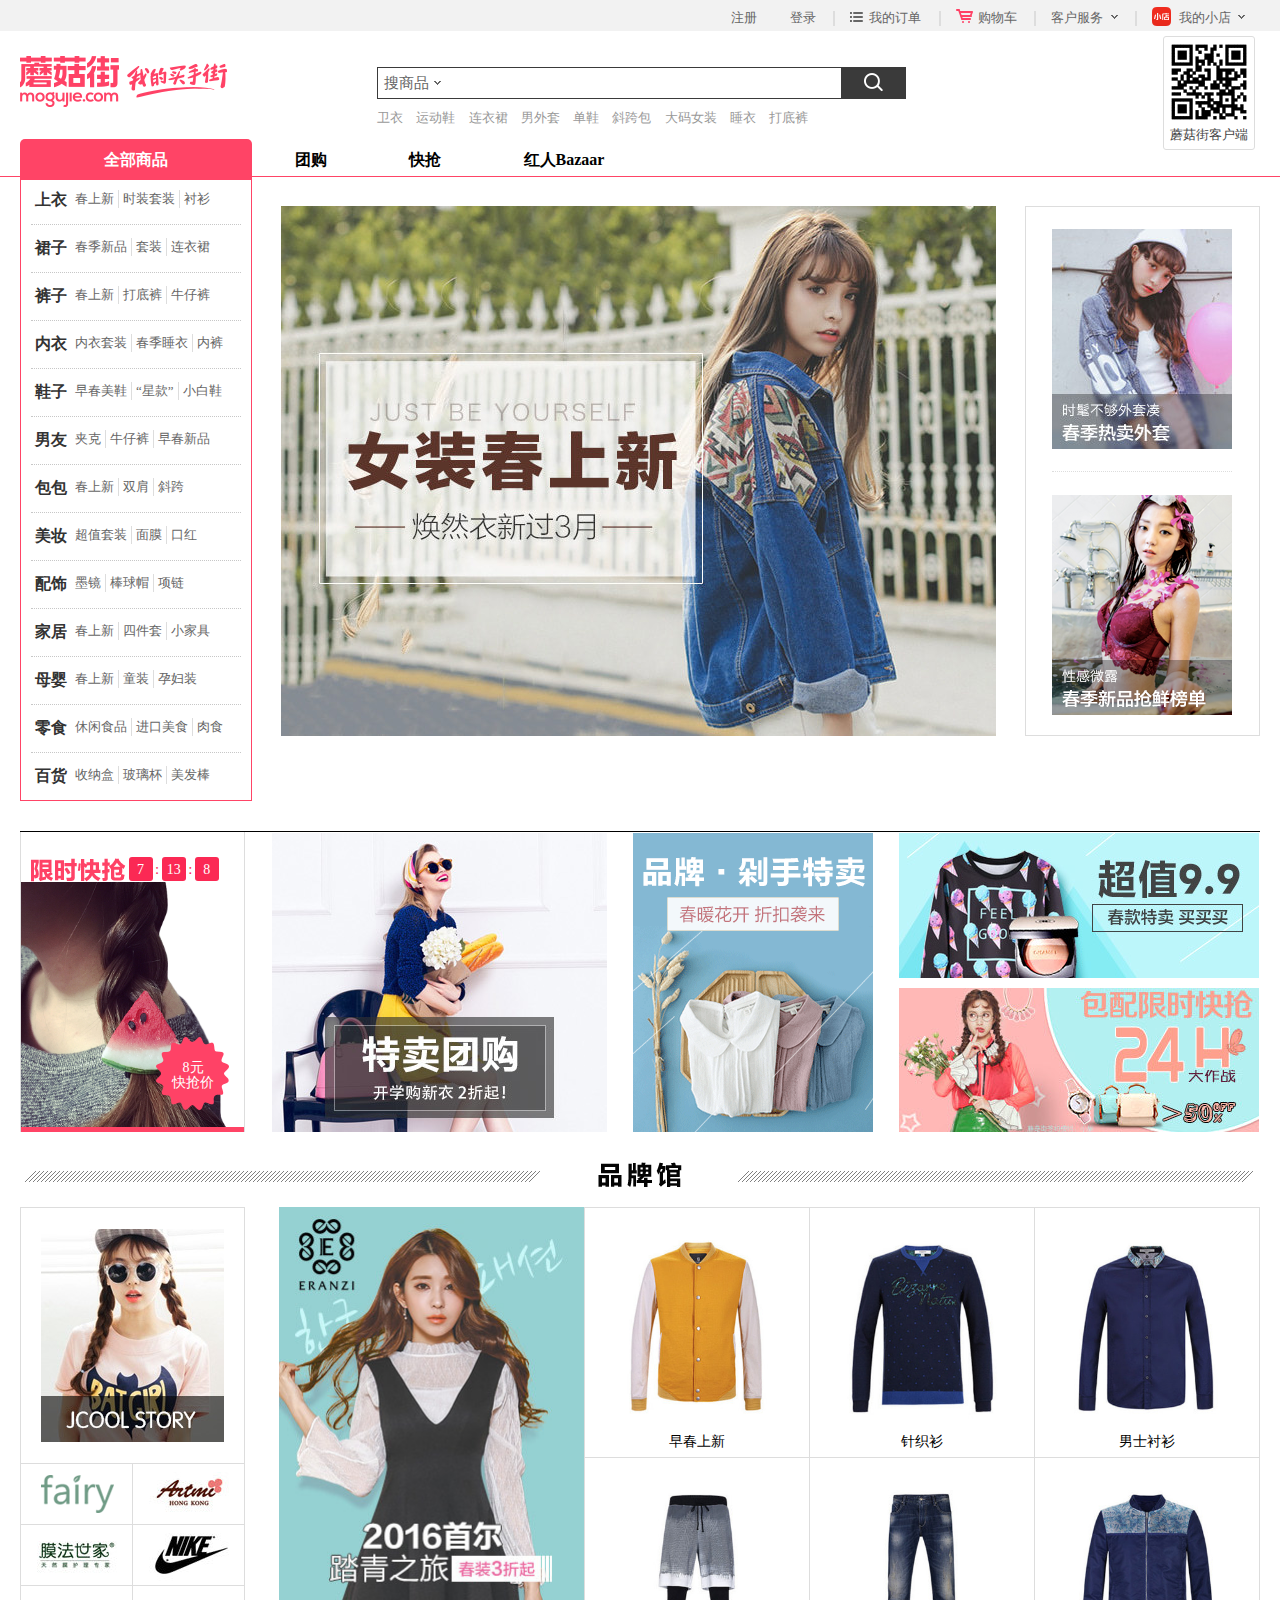
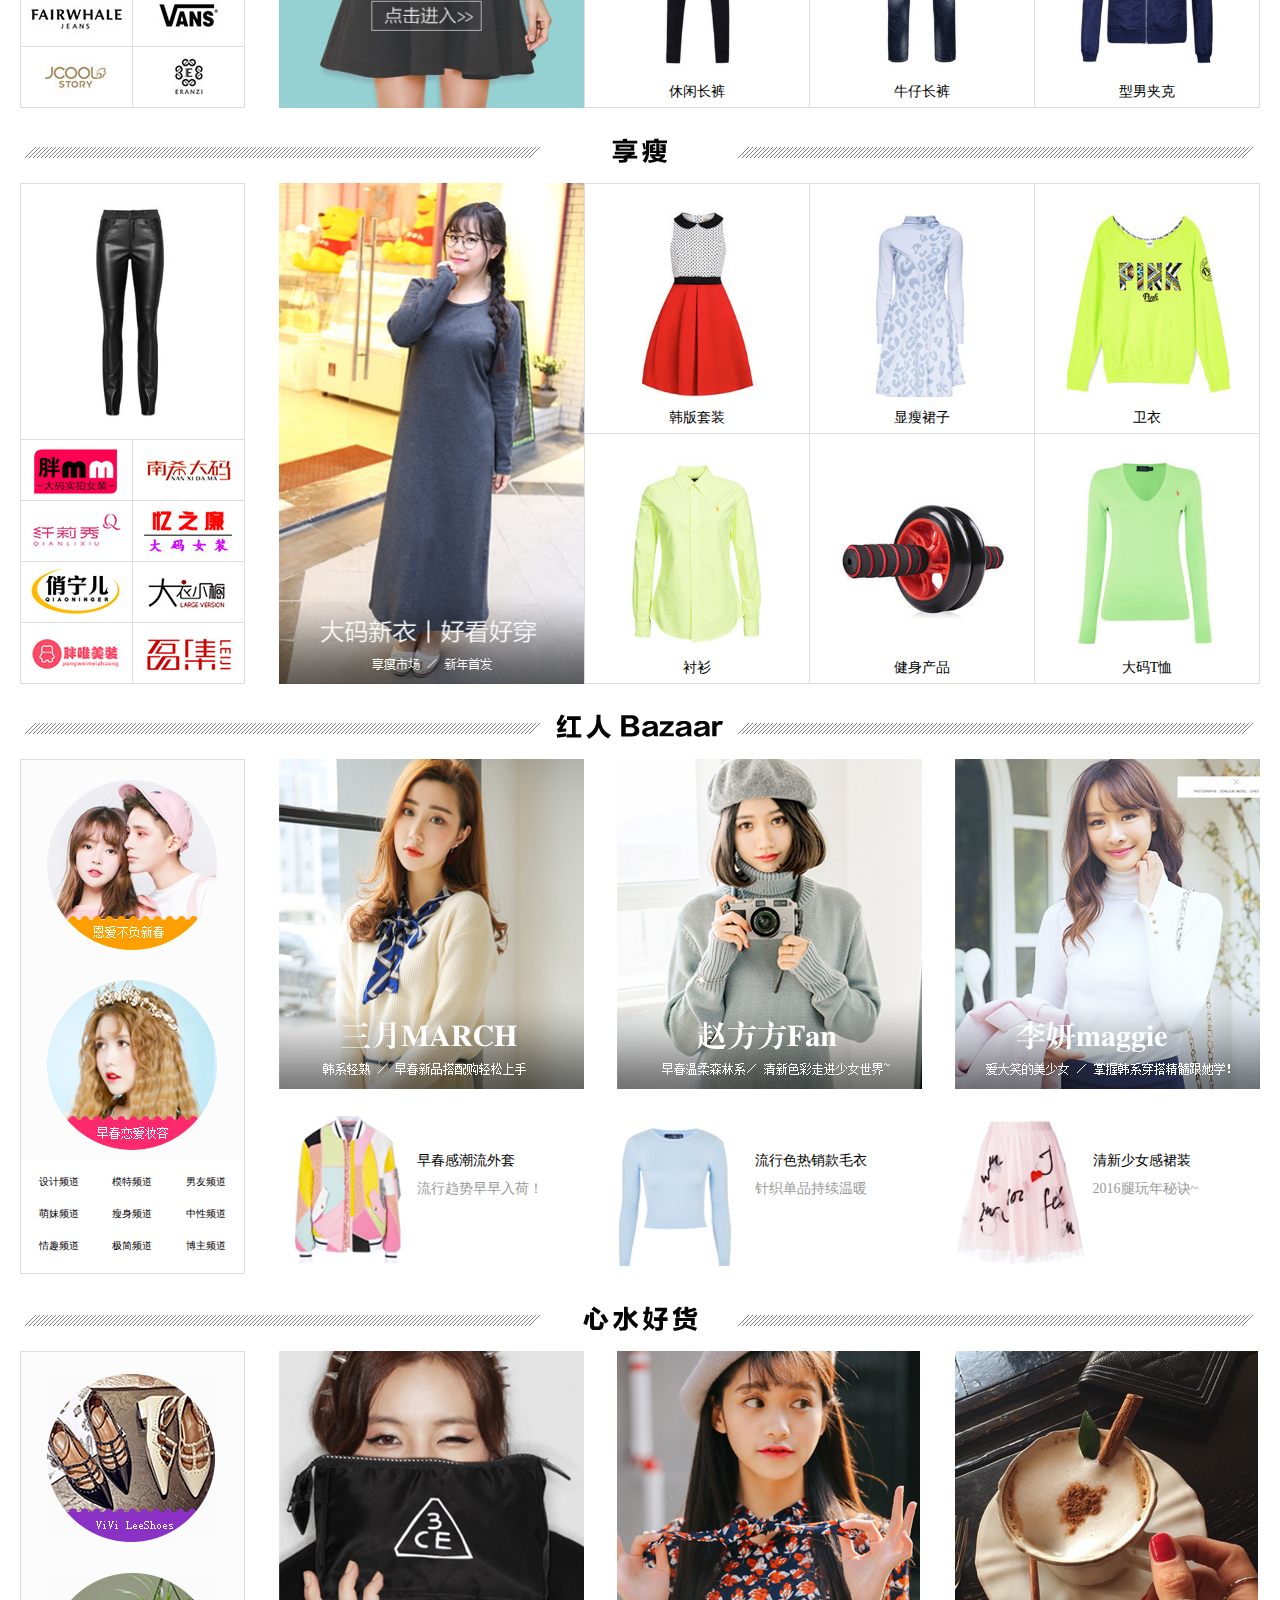
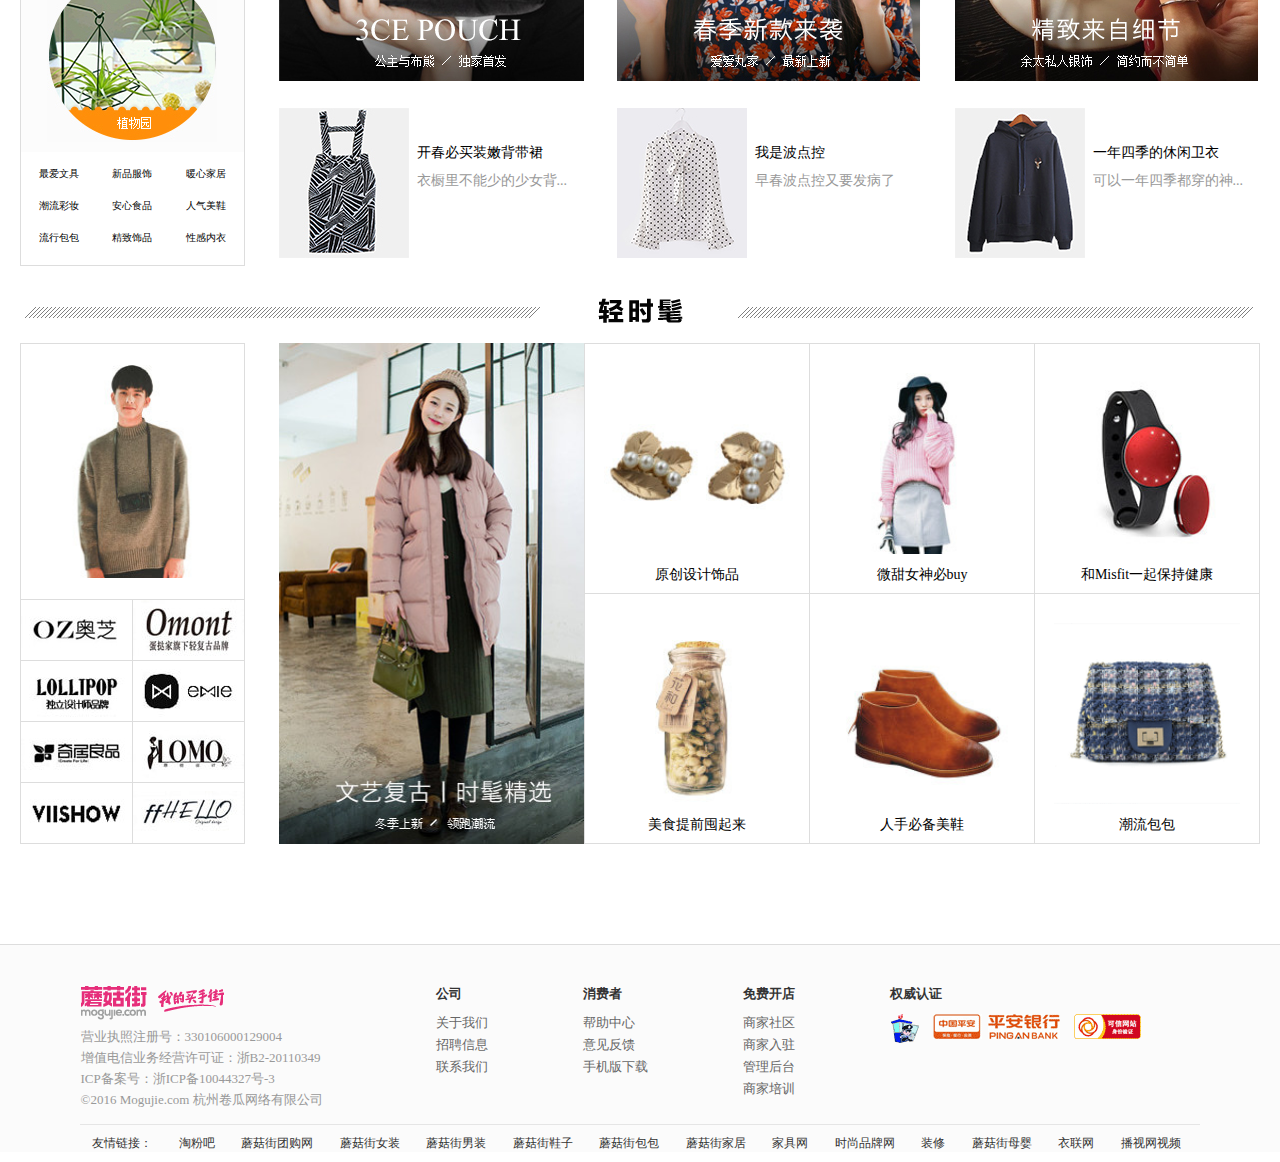
<file: mogujie/index.html>
<!DOCTYPE html>
<html lang="en">
<head>
	<meta charset="UTF-8">
	<title>Document</title>
	<script type="text/javascript" src="jquery/jquery-1.7.js"></script>
	<script type="text/javascript" src="js/index.js"></script>
	
	<link rel="stylesheet" href="css/style.css">
</head>
<body>
	<!-- 导航栏 -->
	<nav>
		<div id="navbar">
			<ul>
				<li><a href="#">注册</a></li>
				<li><a href="#">登录</a></li>
				<li class="splitLine myorder"><a href="#">我的订单</a></li>
				<li class="splitLine cart"><a href="#">购物车</a></li>
				<li class="splitLine service">
					<a href="#">客户服务</a>
					<div id="serviceSel">
						<a href="#">消费者服务</a><br>
						<a href="#">商家服务</a><br>
						<a href="#">规则中心</a><br>
					</div>
				</li>
				<li class="splitLine store">
					<a href="#">我的小店</a>
					<div id="storeSel">
						<a href="#">管理后台</a><br>
						<a href="#">商家社区</a><br>
						<a href="#">商家培训</a><br>
						<a href="#">市场入驻</a><br>
					</div>
				</li>
			</ul>
		</div>
	</nav>
	<!-- 搜索栏 -->
	<div class="header">
		<!-- logo -->
		<div class="logo">
			<img src="imgs/logo.png" alt="">
		</div>
		<!-- 搜索框 -->
		<div class="searchwrap">
			<div class="searchbox">
				<div>
					<span>搜商品</span>
					<span>搜店铺</span>
					<div id="searchSel">
						<span>商品</span>
						<span>店铺</span>
					</div>
					
				</div>
				<div>
					<input type="text" name="" id=""></div>
				<div>
					<div></div>
				</div>
			</div>
			<div class="keywords">
				<span>卫衣</span>
				<span>运动鞋</span>
				<span>连衣裙</span>
				<span>男外套</span>
				<span>单鞋</span>
				<span>斜跨包</span>
				<span>大码女装</span>
				<span>睡衣</span>
				<span>打底裤</span>
			</div>
		</div>
		<!-- 二维码 -->
		<div class="qrcode">
			<img src="imgs/qrcode.png" alt="">
			<span>蘑菇街客户端</span>
		</div>
		<div id="clear"></div>
	</div>

	<!-- 菜单&banner -->	
	<!-- 顶部菜单 -->	
	<div class="menu_top">
		<div>
			<span>全部商品</span>
			<span>团购</span>
			<span>快抢</span>
			<span>红人Bazaar</span>
		</div>
	</div>
	<div class="menu">
		<!-- 左侧菜单 -->
		<div class="menu_left" id="menuLeft">
			<div>
				<span><a href="">上衣</a></span>
				<span><a href="">春上新</a></span>
				<span><a href="">时装套装</a></span>
				<span><a href="">衬衫</a></span>
				<div id="clear"></div>
			</div>
			<div>
				<span><a href="">裙子</a></span>
				<span><a href="">春季新品</a></span>
				<span><a href="">套装</a></span>
				<span><a href="">连衣裙</a></span>
				<div id="clear"></div>
			</div>
			<div>
				<span><a href="">裤子</a></span>
				<span><a href="">春上新</a></span>
				<span><a href="">打底裤</a></span>
				<span><a href="">牛仔裤</a></span>
				<div id="clear"></div>
			</div>
			<div>
				<span><a href="">内衣</a></span>
				<span><a href="">内衣套装</a></span>
				<span><a href="">春季睡衣</a></span>
				<span><a href="">内裤</a></span>
				<div id="clear"></div>
			</div>
			<div>
				<span><a href="">鞋子</a></span>
				<span><a href="">早春美鞋</a></span>
				<span><a href="">“星款”</a></span>
				<span><a href="">小白鞋</a></span>
				<div id="clear"></div>
			</div>
			<div>
				<span><a href="">男友</a></span>
				<span><a href="">夹克</a></span>
				<span><a href="">牛仔裤</a></span>
				<span><a href="">早春新品</a></span>
				<div id="clear"></div>
			</div>
			<div>
				<span><a href="">包包</a></span>
				<span><a href="">春上新</a></span>
				<span><a href="">双肩</a></span>
				<span><a href="">斜跨</a></span>
				<div id="clear"></div>
			</div>
			<div>
				<span><a href="">美妆</a></span>
				<span><a href="">超值套装</a></span>
				<span><a href="">面膜</a></span>
				<span><a href="">口红</a></span>
				<div id="clear"></div>
			</div>
			<div>
				<span><a href="">配饰</a></span>
				<span><a href="">墨镜</a></span>
				<span><a href="">棒球帽</a></span>
				<span><a href="">项链</a></span>
				<div id="clear"></div>
			</div>
			<div>
				<span><a href="">家居</a></span>
				<span><a href="">春上新</a></span>
				<span><a href="">四件套</a></span>
				<span><a href="">小家具</a></span>
				<div id="clear"></div>
			</div>
			<div>
				<span><a href="">母婴</a></span>
				<span><a href="">春上新</a></span>
				<span><a href="">童装</a></span>
				<span><a href="">孕妇装</a></span>
				<div id="clear"></div>
			</div>
			<div>
				<span><a href="">零食</a></span>
				<span><a href="">休闲食品</a></span>
				<span><a href="">进口美食</a></span>
				<span><a href="">肉食</a></span>
				<div id="clear"></div>
			</div>
			<div>
				<span><a href="">百货</a></span>
				<span><a href="">收纳盒</a></span>
				<span><a href="">玻璃杯</a></span>
				<span><a href="">美发棒</a></span>
				<div id="clear"></div>
			</div>
		</div>
		<!-- 右侧图 -->
		<div class="banner">
			<div class="banner_left">
				<img src="imgs/adv1_715x530.jpg" alt="">
			</div>
			<div class="banner_right">
				<img src="imgs/first_right1.jpg" alt="">
				<img src="imgs/first_right2.png" alt="">
			</div>
		</div>
		<div id="clear"></div>
	</div>
	
	<!-- 限时抢购 -->
	<article class="xsqg">
		<!-- 限时快抢 -->
		<section>
			<div class="timer">
				<img src="imgs/xskq.png" alt="" align="absmiddle">
				<div>
					<span id="hour"></span>
					<span>:</span>
					<span id="minute"></span>
					<span>:</span>
					<span id="second"></span>
				</div>	
			</div>
			<div class="xsqg_pic">
				<img src="imgs/second_1.jpg" alt="">
			</div>
			<div class="price">
				<span>8元</span>
				<span>快抢价</span>
			</div>
		</section>
		<!-- 特卖团购 -->
		<section>
			<img src="imgs/second_2.jpg" alt="">
		</section>
		<!-- 剁手特卖 -->
		<section>
			<img src="imgs/second_3.png" alt="">
		</section>
		<!-- 超值9.9 -->
		<section>
			<img src="imgs/second_4.jpg" alt="">
			<img src="imgs/second_5.jpg" alt="">
		</section>
	</article>

	<!-- 品牌馆框架 -->
	<div class="frame1">
		<!-- 标题 -->
		<div class="titlebar">
			<div class="title_side">
				<div class="title_side_left"></div>
				<div class="title_side_center"></div>
				<div class="title_side_right"></div>
			</div>
			<div class="title_center">
				<img src="imgs/ppg.png" alt="">
			</div>
			<div class="title_side">
				<div class="title_side_left"></div>
				<div class="title_side_center"></div>
				<div class="title_side_right"></div>
			</div>
		</div>
		<!-- 左边 -->
		<div class="frame1_left">
			<div class="frame1_pic1"><img src="imgs/third_1.jpg" alt=""></div>
			<div class="frame1_table1">
				<div><img src="imgs/logo_fairy.png" alt=""></div>
				<div><img src="imgs/logo_artm.jpg" alt=""></div>
				<div><img src="imgs/logo_mfsj.jpg" alt=""></div>
				<div><img src="imgs/logo_nike.jpg" alt=""></div>
				<div><img src="imgs/logo_fair.jpg" alt=""></div>
				<div><img src="imgs/logo_vans.jpg" alt=""></div>
				<div><img src="imgs/logo_jcool.jpg" alt=""></div>
				<div><img src="imgs/logo_eran.jpg" alt=""></div>
			</div>
		</div>
		<!-- 中间 -->
		<div class="frame1_center">
			<div class="frame1_pic2"><img src="imgs/third_2.jpg" alt="" height="501"></div>
		</div>
		<!-- 右边 -->
		<div class="frame1_right">
			<table>
				<tbody>
					<tr>
						<td><img src="imgs/third_item1.jpg" alt="" width="186"><p>早春上新</p></td>
						<td><img src="imgs/third_item2.jpg" alt="" width="186"><p>针织衫</p></td>
						<td><img src="imgs/third_item3.jpg" alt="" width="186"><p>男士衬衫</p></td>
					</tr>
					<tr>
						<td><img src="imgs/third_item4.jpg" alt="" width="186"><p>休闲长裤</p></td>
						<td><img src="imgs/third_item5.jpg" alt="" width="186"><p>牛仔长裤</p></td>
						<td><img src="imgs/third_item6.jpg" alt="" width="186"><p>型男夹克</p></td>
					</tr>
				</tbody>
			</table>	
		</div>
		<div id="clear"></div>
	</div>

	<!-- 享瘦框架 -->
	<div class="frame1">
		<!-- 标题 -->
		<div class="titlebar">
			<div class="title_side">
				<div class="title_side_left"></div>
				<div class="title_side_center"></div>
				<div class="title_side_right"></div>
			</div>
			<div class="title_center">
				<img src="imgs/xs.png" alt="">
			</div>
			<div class="title_side">
				<div class="title_side_left"></div>
				<div class="title_side_center"></div>
				<div class="title_side_right"></div>
			</div>
		</div>
		<!-- 左边 -->
		<div class="frame1_left">
			<div class="frame1_pic1"><img src="imgs/fourth_1.jpg" alt="" width="183" height="213"></div>
			<div class="frame1_table1">
				<div><img src="imgs/logo_pmm.jpg" alt=""></div>
				<div><img src="imgs/logo_nxdm.jpg" alt=""></div>
				<div><img src="imgs/logo_qlx.jpg" alt=""></div>
				<div><img src="imgs/logo_yzl.jpg" alt=""></div>
				<div><img src="imgs/logo_qle.jpg" alt=""></div>
				<div><img src="imgs/logo_dyxc.jpg" alt=""></div>
				<div><img src="imgs/logo_pwmz.jpg" alt=""></div>
				<div><img src="imgs/logo_lj.jpg" alt=""></div>
			</div>
		</div>
		<!-- 中间 -->
		<div class="frame1_center">
			<div class="frame1_pic2"><img src="imgs/fourth_2.jpg" alt="" height="501"></div>
		</div>
		<!-- 右边 -->
		<div class="frame1_right">
			<table>
				<tbody>
					<tr>
						<td><img src="imgs/fourth_item1.jpg" alt="" width="186"><p>韩版套装</p></td>
						<td><img src="imgs/fourth_item2.jpg" alt="" width="186"><p>显瘦裙子</p></td>
						<td><img src="imgs/fourth_item3.jpg" alt="" width="186"><p>卫衣</p></td>
					</tr>
					<tr>
						<td><img src="imgs/fourth_item4.jpg" alt="" width="186"><p>衬衫</p></td>
						<td><img src="imgs/fourth_item5.jpg" alt="" width="186"><p>健身产品</p></td>
						<td><img src="imgs/fourth_item6.jpg" alt="" width="186"><p>大码T恤</p></td>
					</tr>
				</tbody>
			</table>	
		</div>
		<div id="clear"></div>
	</div>

	<!-- 红人Bazaar框架 -->
	<div class="frame2">
		<div class="titlebar">
			<div class="title_side">
				<div class="title_side_left"></div>
				<div class="title_side_center"></div>
				<div class="title_side_right"></div>
			</div>
			<div class="title_center">
				<img src="imgs/hrbz.png" alt="">
			</div>
			<div class="title_side">
				<div class="title_side_left"></div>
				<div class="title_side_center"></div>
				<div class="title_side_right"></div>
			</div>
		</div>
		<div class="frame2_left">
			<div class="frame2_pic"><img src="imgs/fifth_l1.jpg" alt=""></div>
			<div class="frame2_pic"><img src="imgs/fifth_l2.jpg" alt=""></div>
			<div class="frame2_table">
				<table>
					<body>
						<tr>
							<td>设计频道</td>
							<td>模特频道</td>
							<td>男友频道</td>
						</tr>
						<tr>
							<td>萌妹频道</td>
							<td>瘦身频道</td>
							<td>中性频道</td>
						</tr>
						<tr>
							<td>情趣频道</td>
							<td>极简频道</td>
							<td>博主频道</td>
						</tr>
					</body>
				</table>
			</div>
		</div>
		<div class="frame2_right">
			<div><img src="imgs/fifth_c1.jpg" alt=""></div>
			<div>
				<img src="imgs/fifth_item1.jpg" alt="" align="absmiddle">
				<div class="aside_word">
					<span>早春感潮流外套</span>
					<span>流行趋势早早入荷！</span>
				</div>
			</div>
		</div>
		<div class="frame2_right">
			<div><img src="imgs/fifth_c2.jpg" alt=""></div>
			<div>
				<img src="imgs/fifth_item2.jpg" alt="" align="absmiddle">
				<div class="aside_word">
					<span>流行色热销款毛衣</span>
					<span>针织单品持续温暖</span>
				</div>
			</div>
		</div>
		<div class="frame2_right">
			<div><img src="imgs/fifth_c3.jpg" alt=""></div>
			<div>
				<img src="imgs/fifth_item3.jpg" alt="" align="absmiddle">
				<div class="aside_word">
					<span>清新少女感裙装</span>
					<span>2016腿玩年秘诀~</span>
				</div>
			</div>
		</div>
		<div id="clear"></div>
	</div>

	<!-- 心水好货框架 -->
	<div class="frame2">
		<div class="titlebar">
			<div class="title_side">
				<div class="title_side_left"></div>
				<div class="title_side_center"></div>
				<div class="title_side_right"></div>
			</div>
			<div class="title_center">
				<img src="imgs/xshh.png" alt="">
			</div>
			<div class="title_side">
				<div class="title_side_left"></div>
				<div class="title_side_center"></div>
				<div class="title_side_right"></div>
			</div>
		</div>
		<div class="frame2_left">
			<div class="frame2_pic"><img src="imgs/sixth_l1.jpg" alt=""></div>
			<div class="frame2_pic"><img src="imgs/sixth_l2.jpg" alt=""></div>
			<div class="frame2_table">
				<table>
					<body>
						<tr>
							<td>最爱文具</td>
							<td>新品服饰</td>
							<td>暖心家居</td>
						</tr>
						<tr>
							<td>潮流彩妆</td>
							<td>安心食品</td>
							<td>人气美鞋</td>
						</tr>
						<tr>
							<td>流行包包</td>
							<td>精致饰品</td>
							<td>性感内衣</td>
						</tr>
					</body>
				</table>
			</div>
		</div>
		<div class="frame2_right">
			<div><img src="imgs/sixth_c1.jpg" alt=""></div>
			<div>
				<img src="imgs/sixth_item1.jpg" alt="" align="absmiddle">
				<div class="aside_word">
					<span>开春必买装嫩背带裙</span>
					<span>衣橱里不能少的少女背...</span>
				</div>
			</div>
		</div>
		<div class="frame2_right">
			<div><img src="imgs/sixth_c2.jpg" alt=""></div>
			<div>
				<img src="imgs/sixth_item2.jpg" alt="" align="absmiddle">
				<div class="aside_word">
					<span>我是波点控</span>
					<span>早春波点控又要发病了</span>
				</div>
			</div>
		</div>
		<div class="frame2_right">
			<div><img src="imgs/sixth_c3.jpg" alt=""></div>
			<div>
				<img src="imgs/sixth_item3.jpg" alt="" align="absmiddle">
				<div class="aside_word">
					<span>一年四季的休闲卫衣</span>
					<span>可以一年四季都穿的神...</span>
				</div>
			</div>
		</div>
		<div id="clear"></div>
	</div>	

	<!-- 轻时髦框架 -->
	<div class="frame1">
		<!-- 标题 -->
		<div class="titlebar">
			<div class="title_side">
				<div class="title_side_left"></div>
				<div class="title_side_center"></div>
				<div class="title_side_right"></div>
			</div>
			<div class="title_center">
				<img src="imgs/qsm.png" alt="">
			</div>
			<div class="title_side">
				<div class="title_side_left"></div>
				<div class="title_side_center"></div>
				<div class="title_side_right"></div>
			</div>
		</div>
		<!-- 左边 -->
		<div class="frame1_left">
			<div class="frame1_pic1"><img src="imgs/seventh_1.jpg" alt="" width="183" height="213"></div>
			<div class="frame1_table1">
				<div><img src="imgs/logo_oz.jpg" alt=""></div>
				<div><img src="imgs/logo_omont.jpg" alt=""></div>
				<div><img src="imgs/logo_loli.jpg" alt=""></div>
				<div><img src="imgs/logo_emie.jpg" alt=""></div>
				<div><img src="imgs/logo_qjlp.jpg" alt=""></div>
				<div><img src="imgs/logo_lomo.jpg" alt=""></div>
				<div><img src="imgs/logo_viis.jpg" alt=""></div>
				<div><img src="imgs/logo_hello.jpg" alt=""></div>
			</div>
		</div>
		<!-- 中间 -->
		<div class="frame1_center">
			<div class="frame1_pic2"><img src="imgs/seventh_2.jpg" alt="" height="501"></div>
		</div>
		<!-- 右边 -->
		<div class="frame1_right">
			<table>
				<tbody>
					<tr>
						<td><img src="imgs/seventh_item1.jpg" alt="" width="186"><p>原创设计饰品</p></td>
						<td><img src="imgs/seventh_item2.jpg" alt="" width="186"><p>微甜女神必buy</p></td>
						<td><img src="imgs/seventh_item3.jpg" alt="" width="186"><p>和Misfit一起保持健康</p></td>
					</tr>
					<tr>
						<td><img src="imgs/seventh_item4.jpg" alt="" width="186"><p>美食提前囤起来</p></td>
						<td><img src="imgs/seventh_item5.jpg" alt="" width="186"><p>人手必备美鞋</p></td>
						<td><img src="imgs/seventh_item6.gif" alt="" width="186"><p>潮流包包</p></td>
					</tr>
				</tbody>
			</table>	
		</div>
		<div id="clear"></div>
	</div>
	<!-- 底部 -->
	<div class="foot">
		<div class="footwrap">
			<div class="foot_info">
				<img src="imgs/logo2.png" alt="">
				<div>
					<p>营业执照注册号：330106000129004</p>
					<p>增值电信业务经营许可证：浙B2-20110349</p>
					<p>ICP备案号：浙ICP备10044327号-3</p>
					<p>©2016 Mogujie.com 杭州卷瓜网络有限公司</p>
				</div>
					
			</div>
			<div class="foot_link">
				<dl>
					<dt>公司</dt>
					<dd>关于我们</dd>
					<dd>招聘信息</dd>
					<dd>联系我们</dd>
				</dl>
				<dl>
					<dt>消费者</dt>
					<dd>帮助中心</dd>
					<dd>意见反馈</dd>
					<dd>手机版下载</dd>
				</dl>
				<dl>
					<dt>免费开店</dt>
					<dd>商家社区</dd>
					<dd>商家入驻</dd>
					<dd>管理后台</dd>
					<dd>商家培训</dd>
				</dl>
				<dl class="identify">
					<dt>权威认证</dt>
					<dd class="identify1"><div></div></dd>
					<dd class="identify2"><div></div></dd>
					<dd class="identify3"><div></div></dd>
				</dl>
			</div>
			<div id="clear"></div>
		</div>
		<div class="links">
			<ul>
				<li>友情链接：</li>
				<li>淘粉吧</li>
				<li>蘑菇街团购网</li>
				<li>蘑菇街女装</li>
				<li>蘑菇街男装</li>
				<li>蘑菇街鞋子</li>
				<li>蘑菇街包包</li>
				<li>蘑菇街家居</li>
				<li>家具网</li>
				<li>时尚品牌网</li>
				<li>装修</li>
				<li>蘑菇街母婴</li>
				<li>衣联网</li>
				<li>播视网视频</li>
			</ul>
		</div>
	</div>	
</body>
</html>
</file>
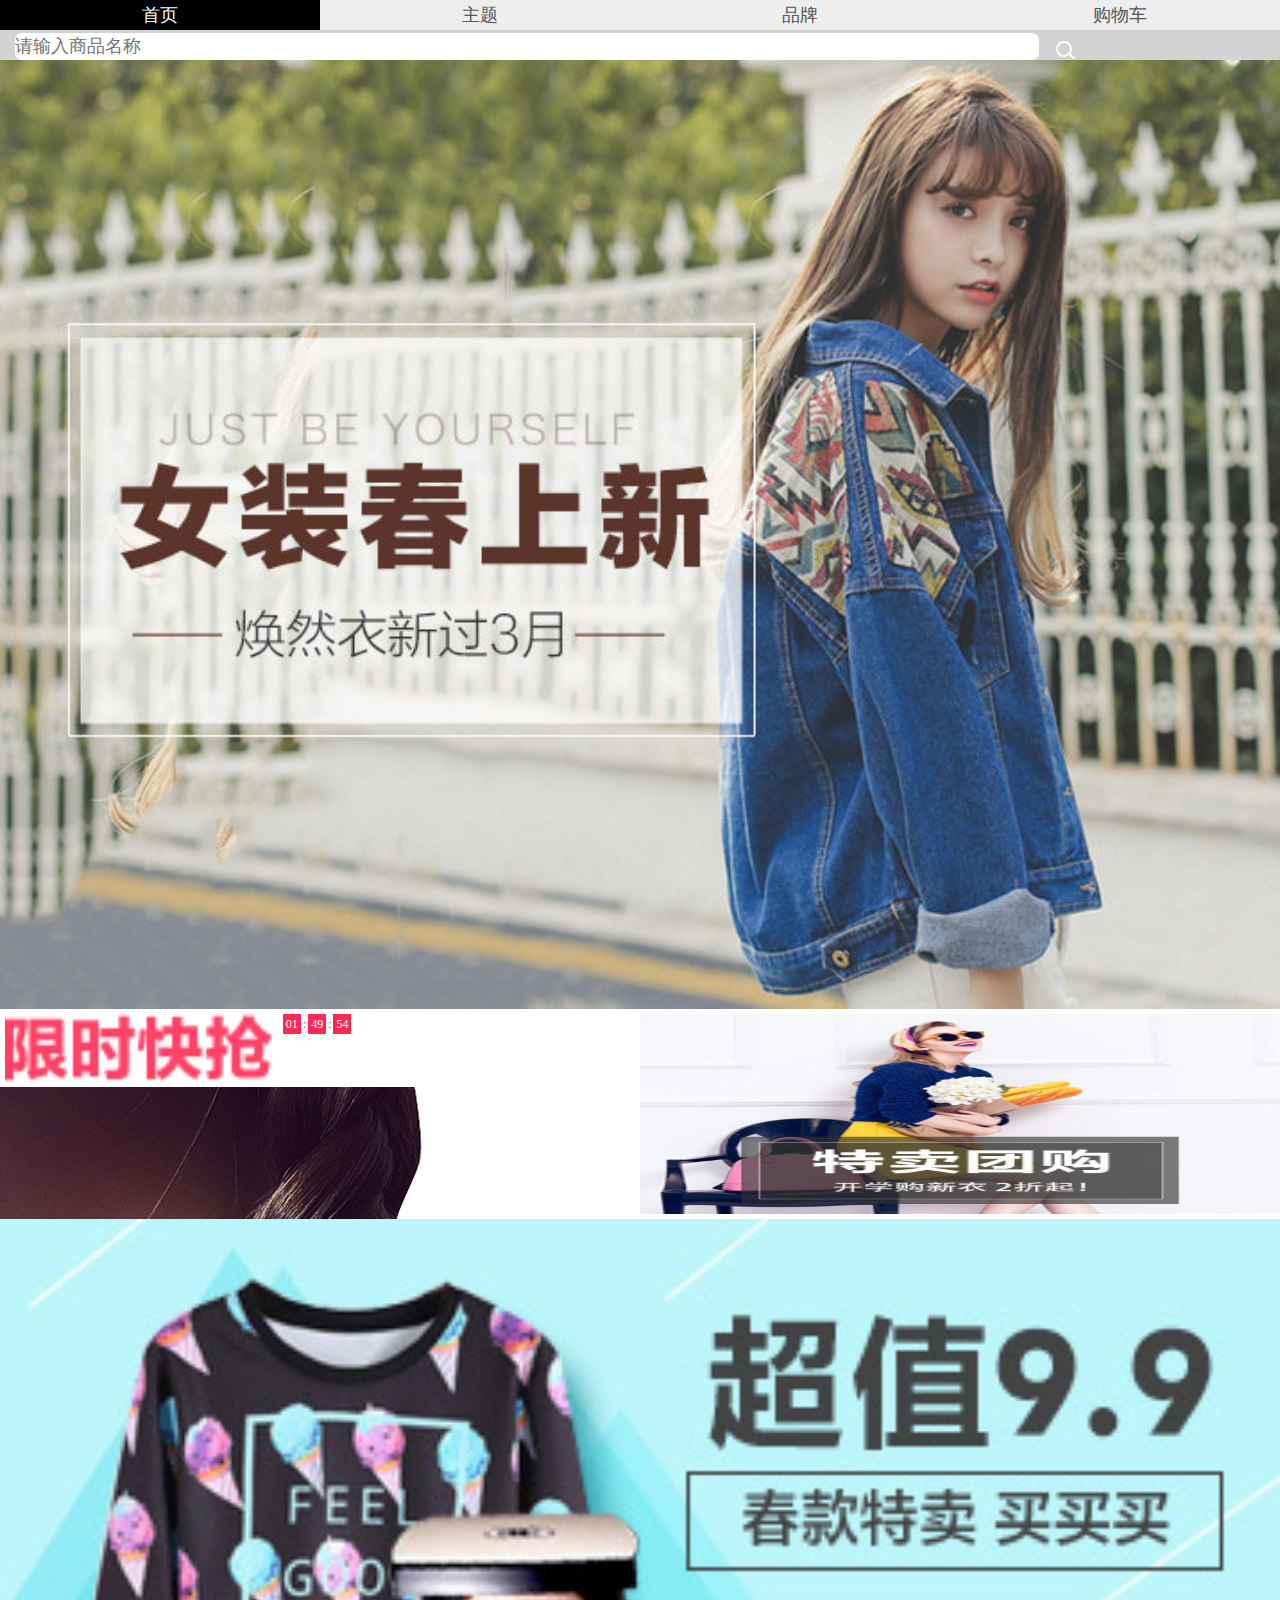
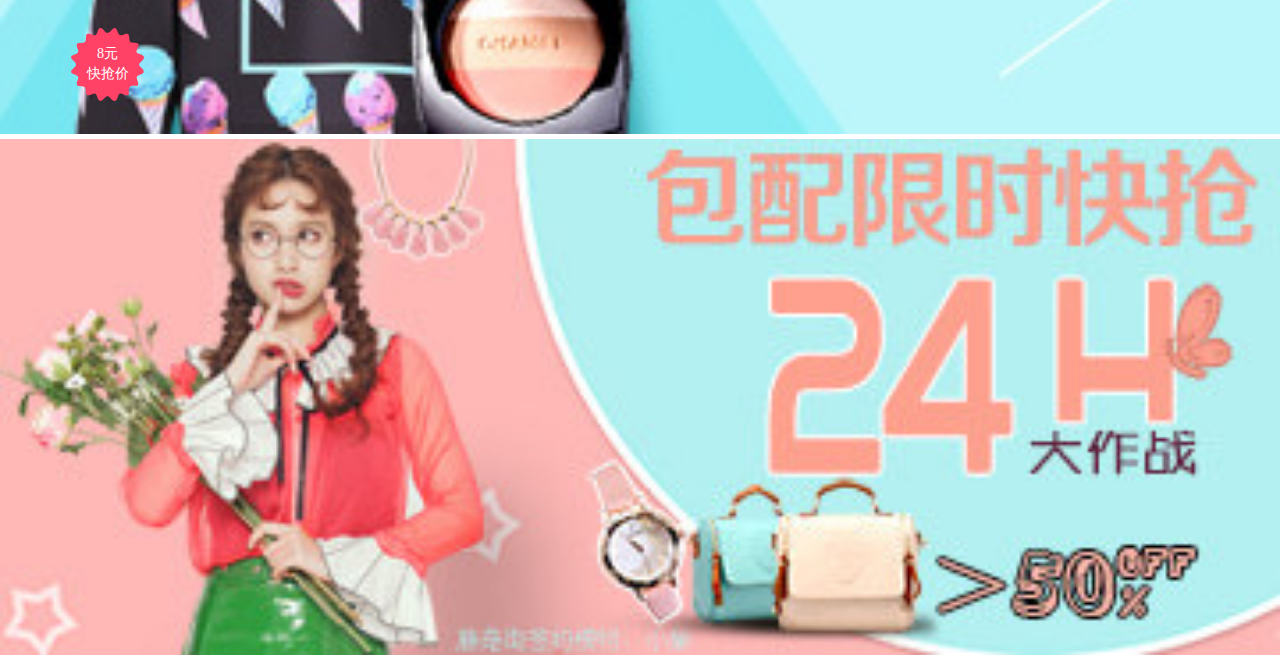
<file: mogujie_m/index.html>
<!DOCTYPE html>
<html lang="en">
<head>
	<meta charset="UTF-8">
	<meta name="viewport" content="width=device-width">
	<title>蘑菇街-移动端首页</title>
	<link rel="stylesheet" href="css/style.css">
</head>
<body>
	<nav>
		<div>
			<ul>
				<li class="darkbg"><a>首页</a></li>
				<li><a href="theme.html">主题</a></li>
				<li><a href="brand.html">品牌</a></li>
				<li><a href="cart.html">购物车</a></li>
			</ul>
		</div>
		<div>
			<form action="">
				<input type="search" name="" id="" placeholder="请输入商品名称" required>
				<input type="submit" value="">
			</form>
		</div>
	</nav>

	<article>
		<div>
			<img src="imgs/adv1_715x530.jpg">
		</div>
		<div class="xsqg">
			<div class="xsqg_left">
				<div class="timer">
					<img src="imgs/xskq.png" align="absmiddle">
					<div>
						<span id="hour">01</span>
						<span>:</span>
						<span id="minute">49</span>
						<span>:</span>
						<span id="second">54</span>
					</div>	
				</div>
				<div class="xsqg_pic">
					<img src="imgs/second_1.jpg">
				</div>
				<div class="price">
					<span>8元</span>
					<span>快抢价</span>
				</div>
			</div>
			<div class="xsqg_right">
				<img src="imgs/second_2.jpg">
			</div>
		</div>	
		<div>
			<img src="imgs/second_4.jpg">
		</div>
		<div>
			<img src="imgs/second_5.jpg">
		</div>
	</article>
</body>
</html>
</file>
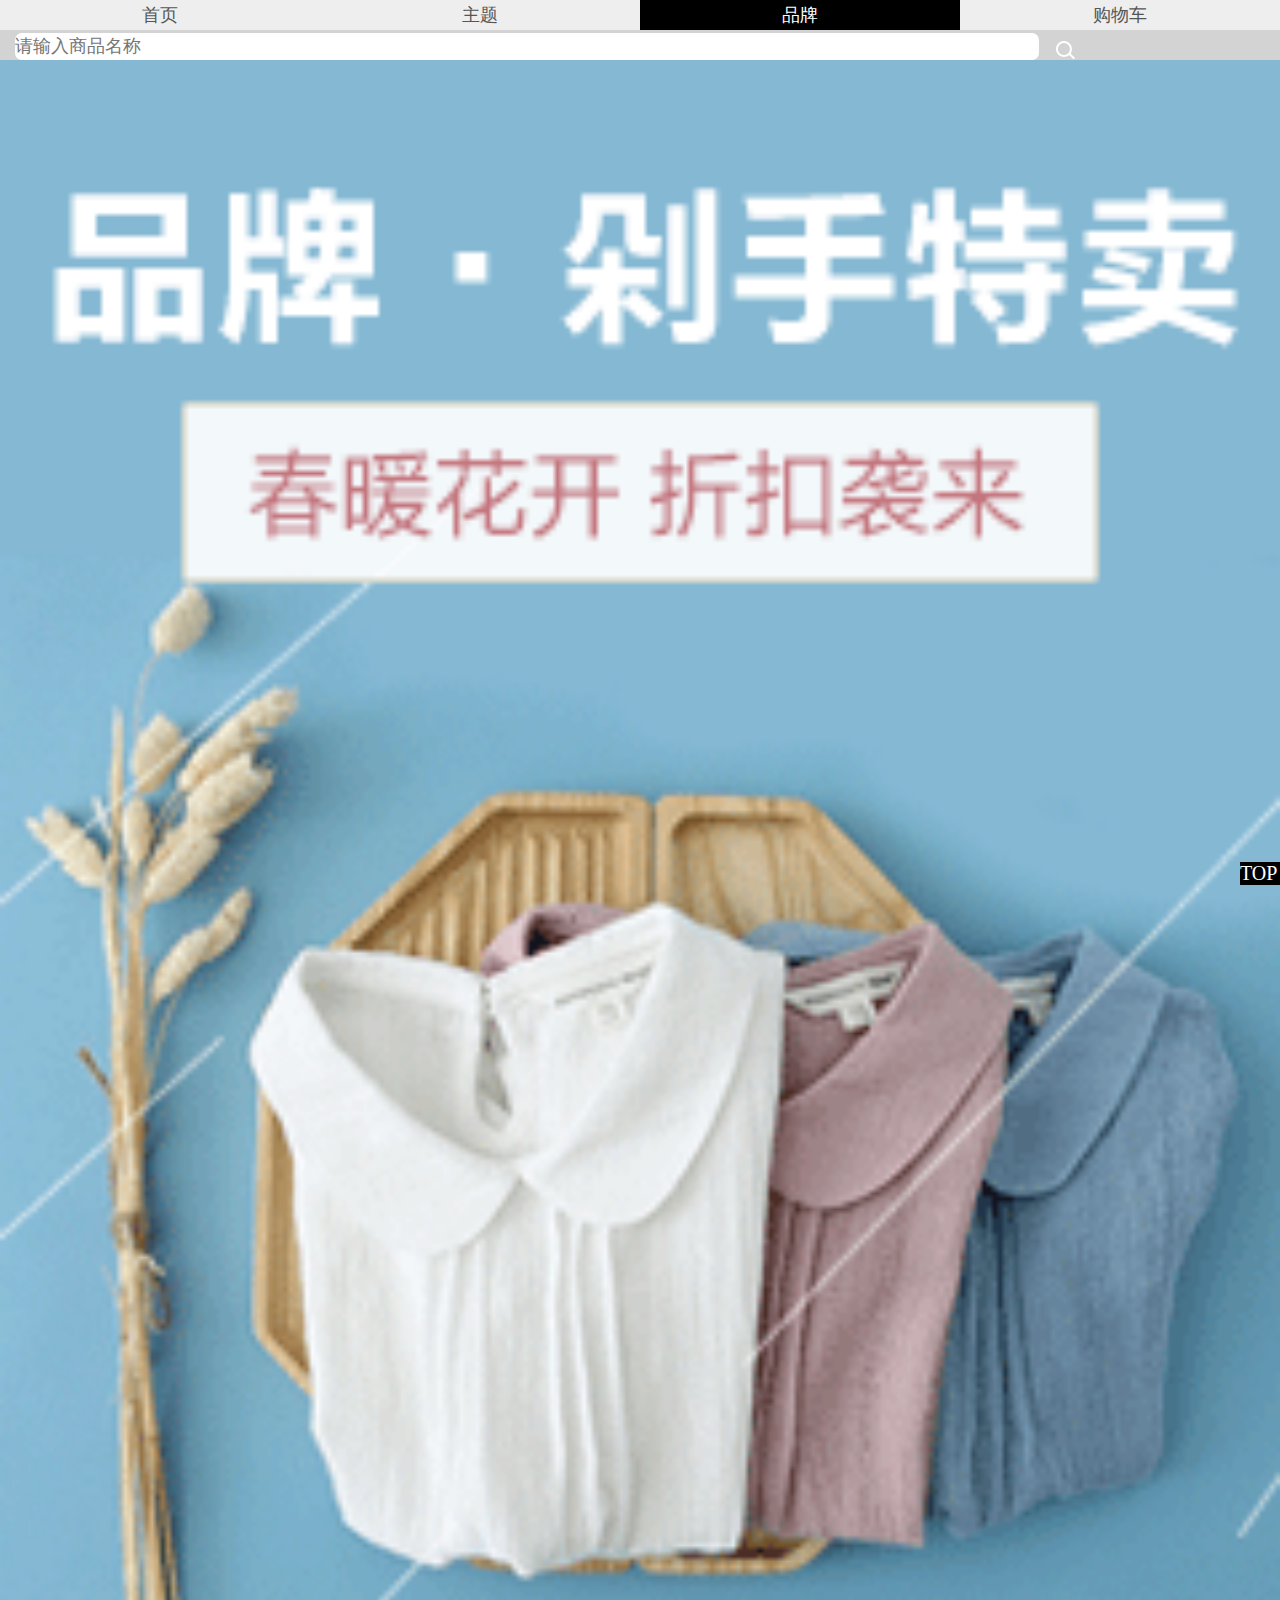
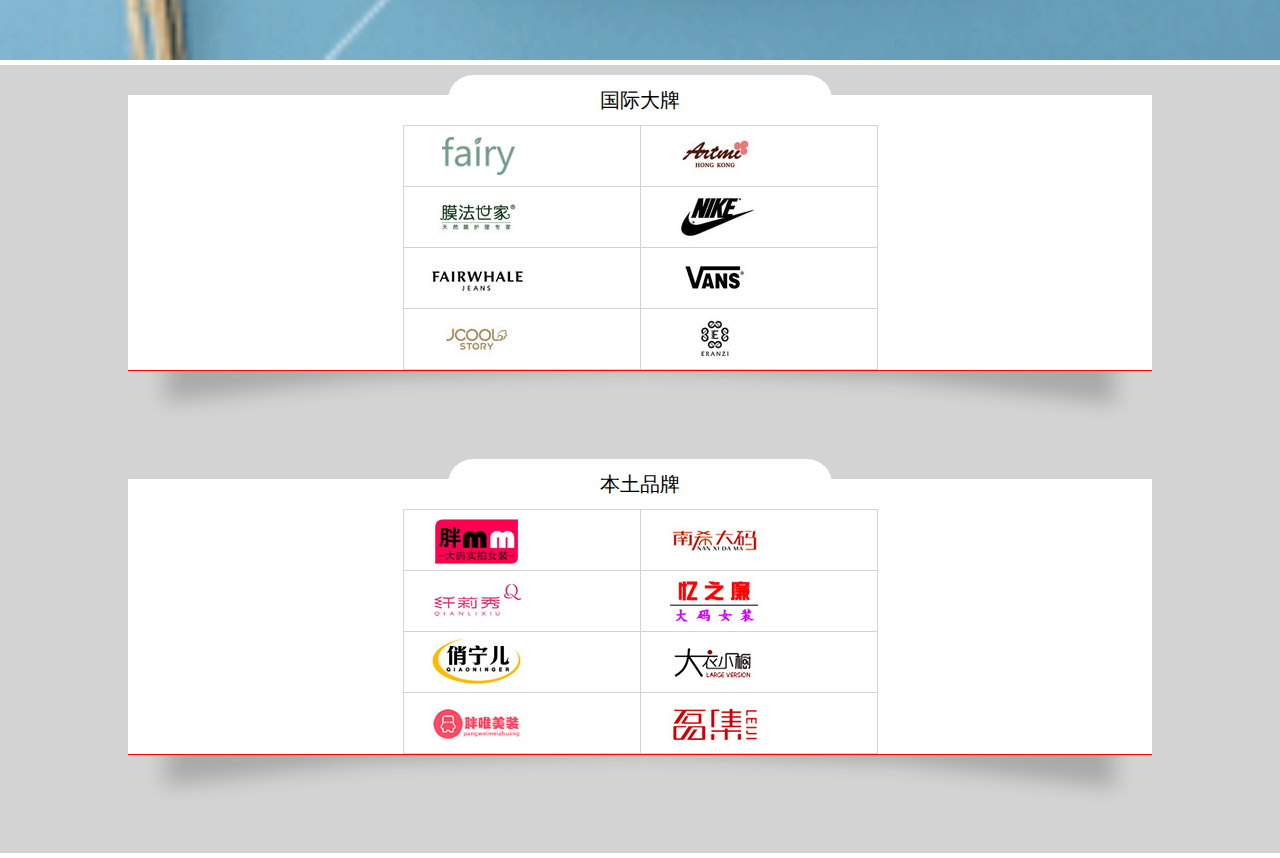
<file: mogujie_m/brand.html>
<!DOCTYPE html>
<html lang="en">
<head>
	<meta charset="UTF-8">
	<meta name="viewport" content="width=device-width">
	<title>蘑菇街-移动端首页</title>
	<link rel="stylesheet" href="css/style.css">
</head>
<body>
	<nav>
		<div>
			<ul>
				<li><a href="index.html">首页</a></li>
				<li><a href="theme.html">主题</a></li>
				<li class="darkbg"><a>品牌</a></li>
				<li><a href="cart.html">购物车</a></li>
			</ul>
		</div>
		<div>
			<form action="">
				<input type="search" name="" id="" placeholder="请输入商品名称" required>
				<input type="submit" value="">
			</form>
		</div>
	</nav>
	<article>
		<div>
			<img src="imgs/second_3.png">
		</div>
		<div class="brand_bg">
			<div>
				<div class="brand_title">国际大牌</div>
				<div class="brand_body">
					<table>
						<tbody>
							<tr>
								<td><img src="imgs/logo_fairy.png" alt=""></td>
								<td><img src="imgs/logo_artm.jpg" alt=""></td>
							</tr>
							<tr>
								<td><img src="imgs/logo_mfsj.jpg" alt=""></td>
								<td><img src="imgs/logo_nike.jpg" alt=""></td>
							</tr>
							<tr>
								<td><img src="imgs/logo_fair.jpg" alt=""></td>
								<td><img src="imgs/logo_vans.jpg" alt=""></td>
							</tr>
							<tr>
								<td><img src="imgs/logo_jcool.jpg" alt=""></td>
								<td><img src="imgs/logo_eran.jpg" alt=""></td>
							</tr>
						</tbody>
					</table>
				</div>
				<div class="brand_shadow"><img src="imgs/shadow_bg.png" alt=""><div id="clear"></div></div>
			</div>
			<div>
				<div class="brand_title">本土品牌</div>
				<div class="brand_body">
					<table>
						<tbody>
							<tr>
								<td><img src="imgs/logo_pmm.jpg" alt=""></td>
								<td><img src="imgs/logo_nxdm.jpg" alt=""></td>
							</tr>
							<tr>
								<td><img src="imgs/logo_qlx.jpg" alt=""></td>
								<td><img src="imgs/logo_yzl.jpg" alt=""></td>
							</tr>
							<tr>
								<td><img src="imgs/logo_qle.jpg" alt=""></td>
								<td><img src="imgs/logo_dyxc.jpg" alt=""></td>
							</tr>
							<tr>
								<td><img src="imgs/logo_pwmz.jpg" alt=""></td>
								<td><img src="imgs/logo_lj.jpg" alt=""></td>
							</tr>
						</tbody>
					</table>
				</div>
				<div class="brand_shadow"><img src="imgs/shadow_bg.png" alt=""><div id="clear"></div></div>
			</div>
		</div>
	</article>
	<div class="top_back"><a href="#top">TOP</a></div>
</body>
</html>
</file>
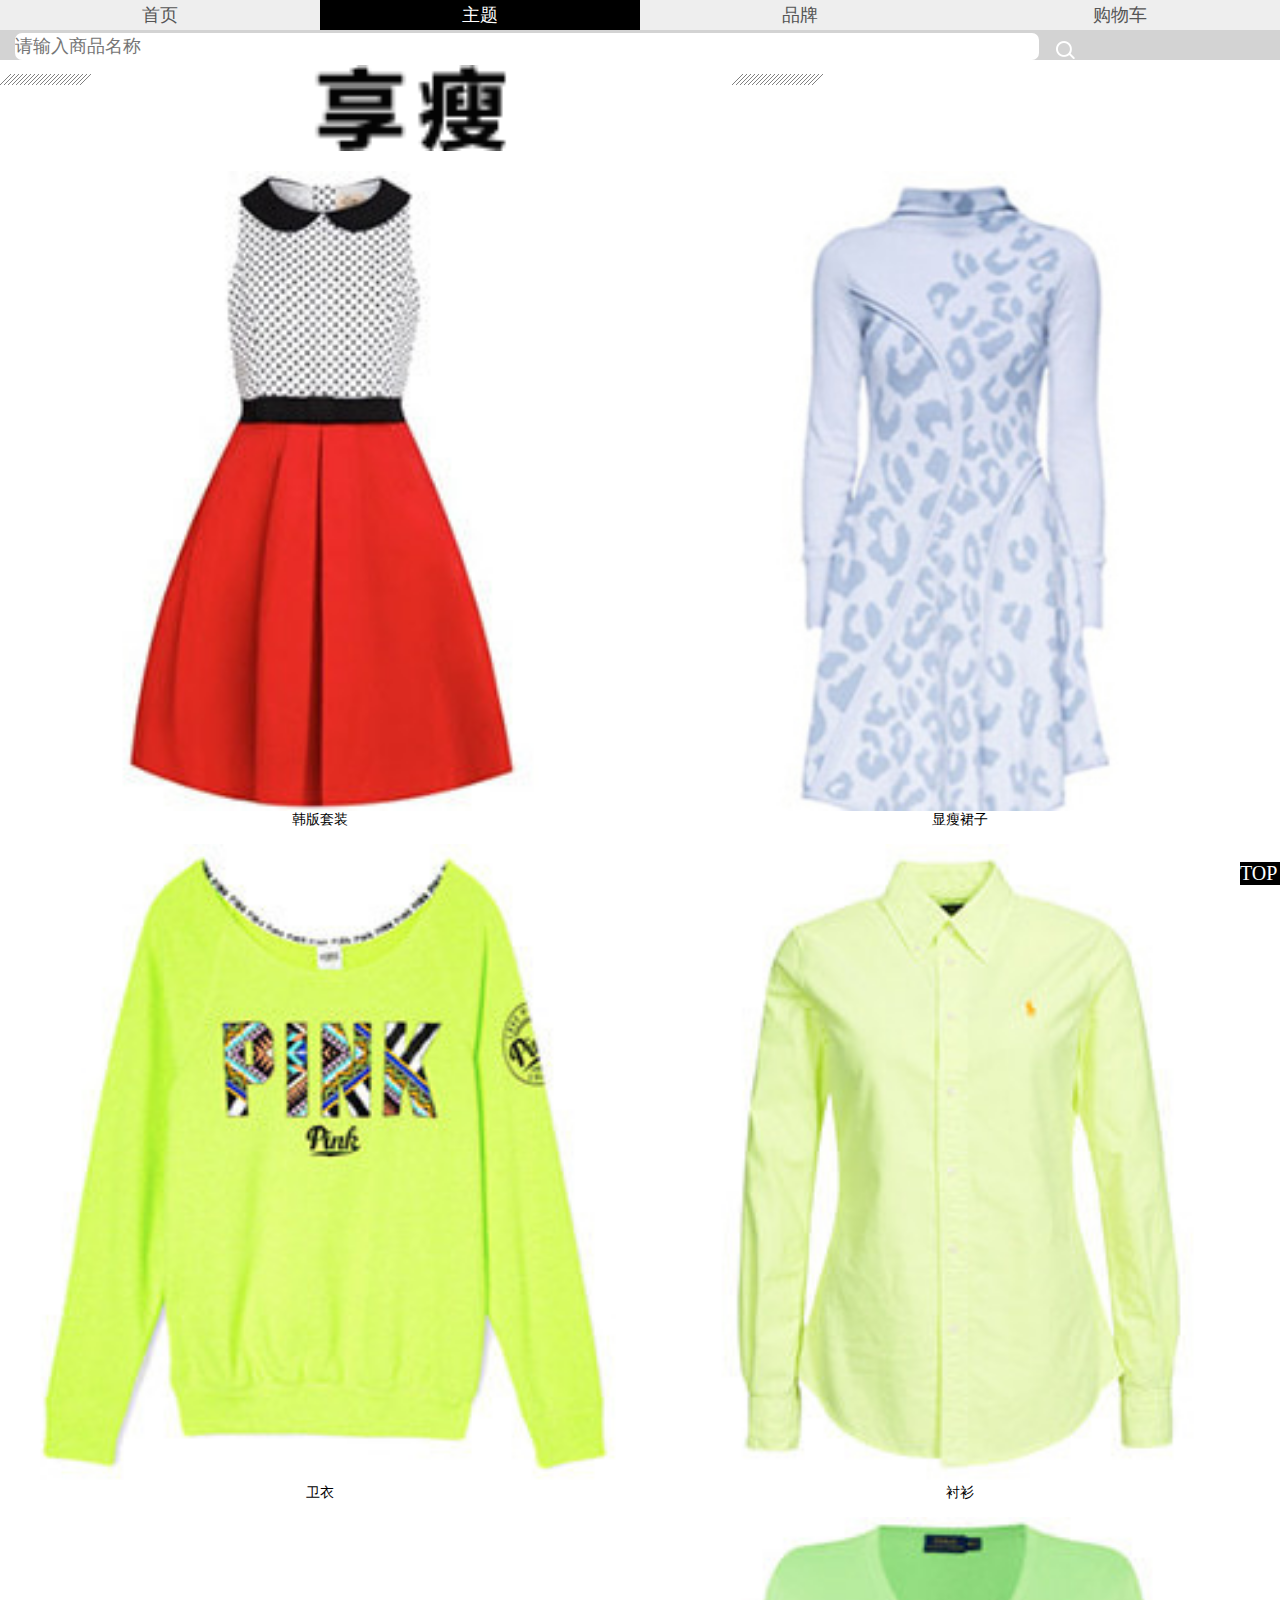
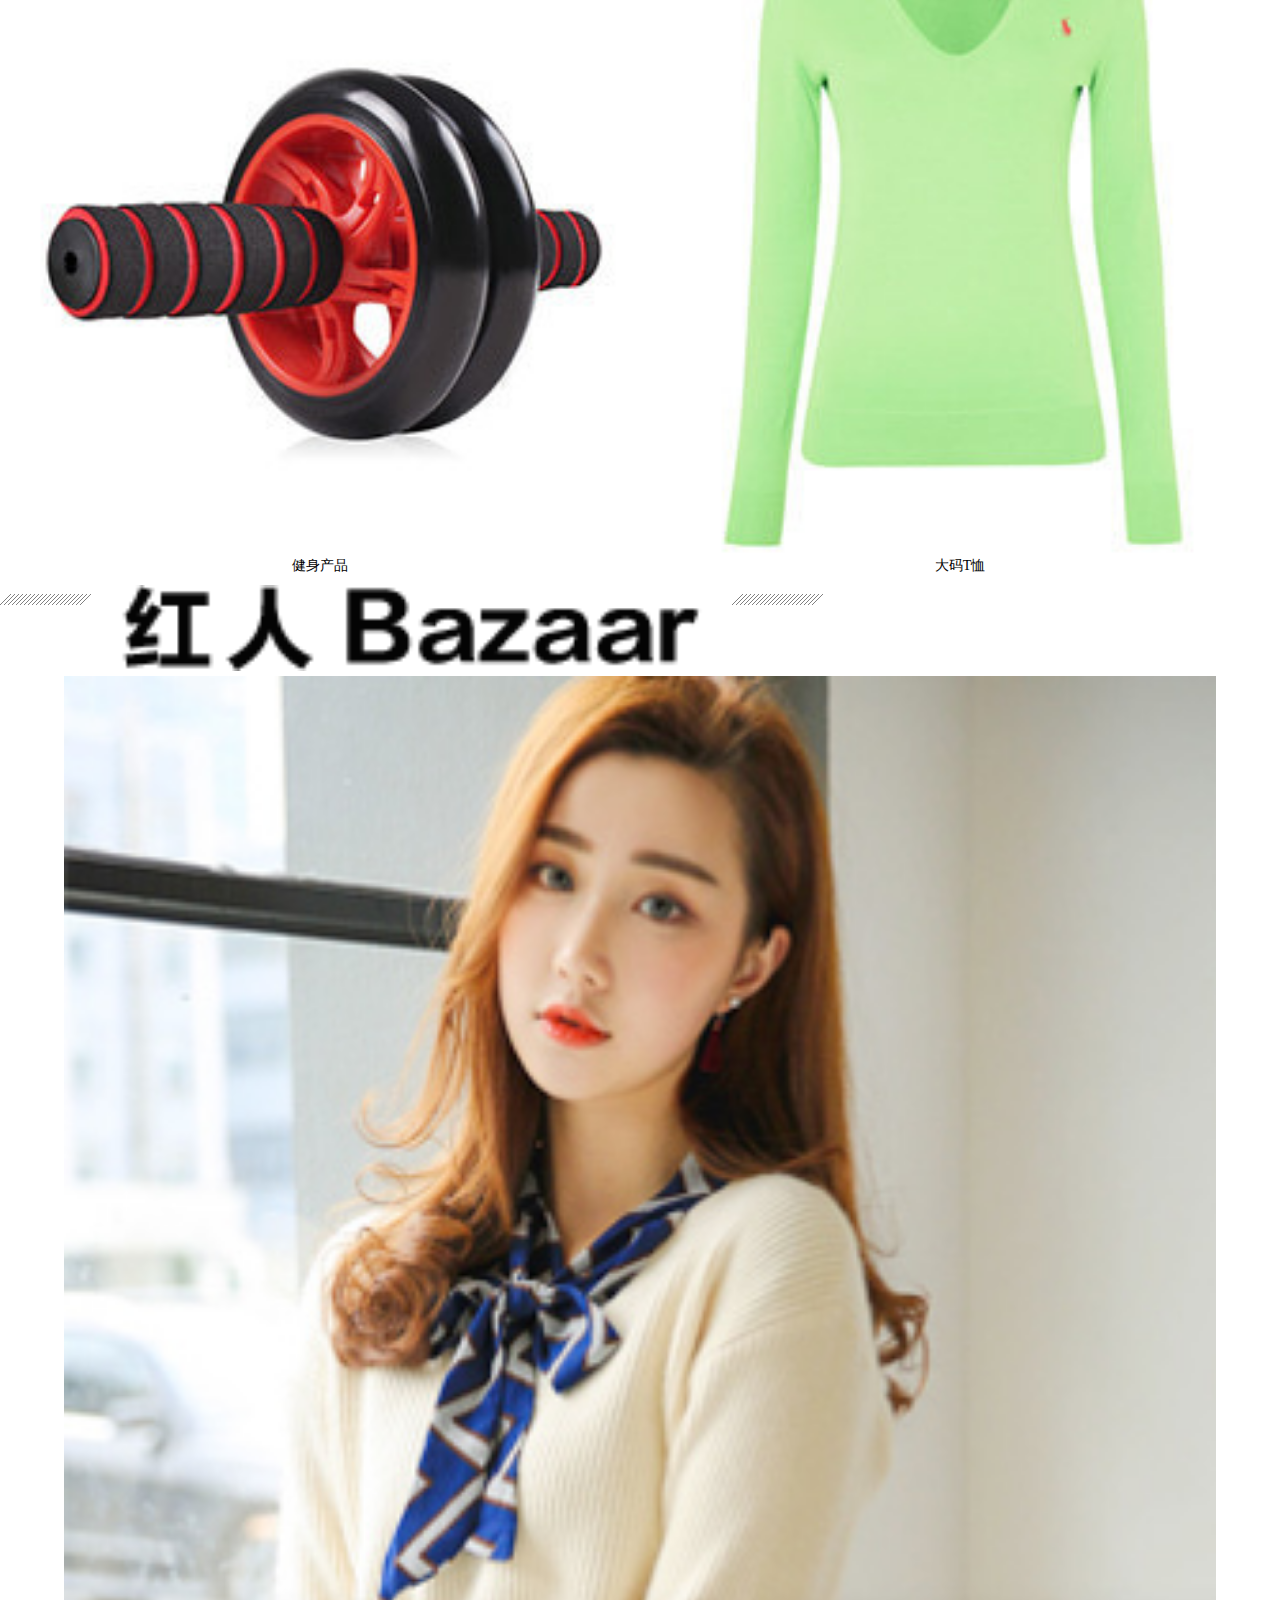
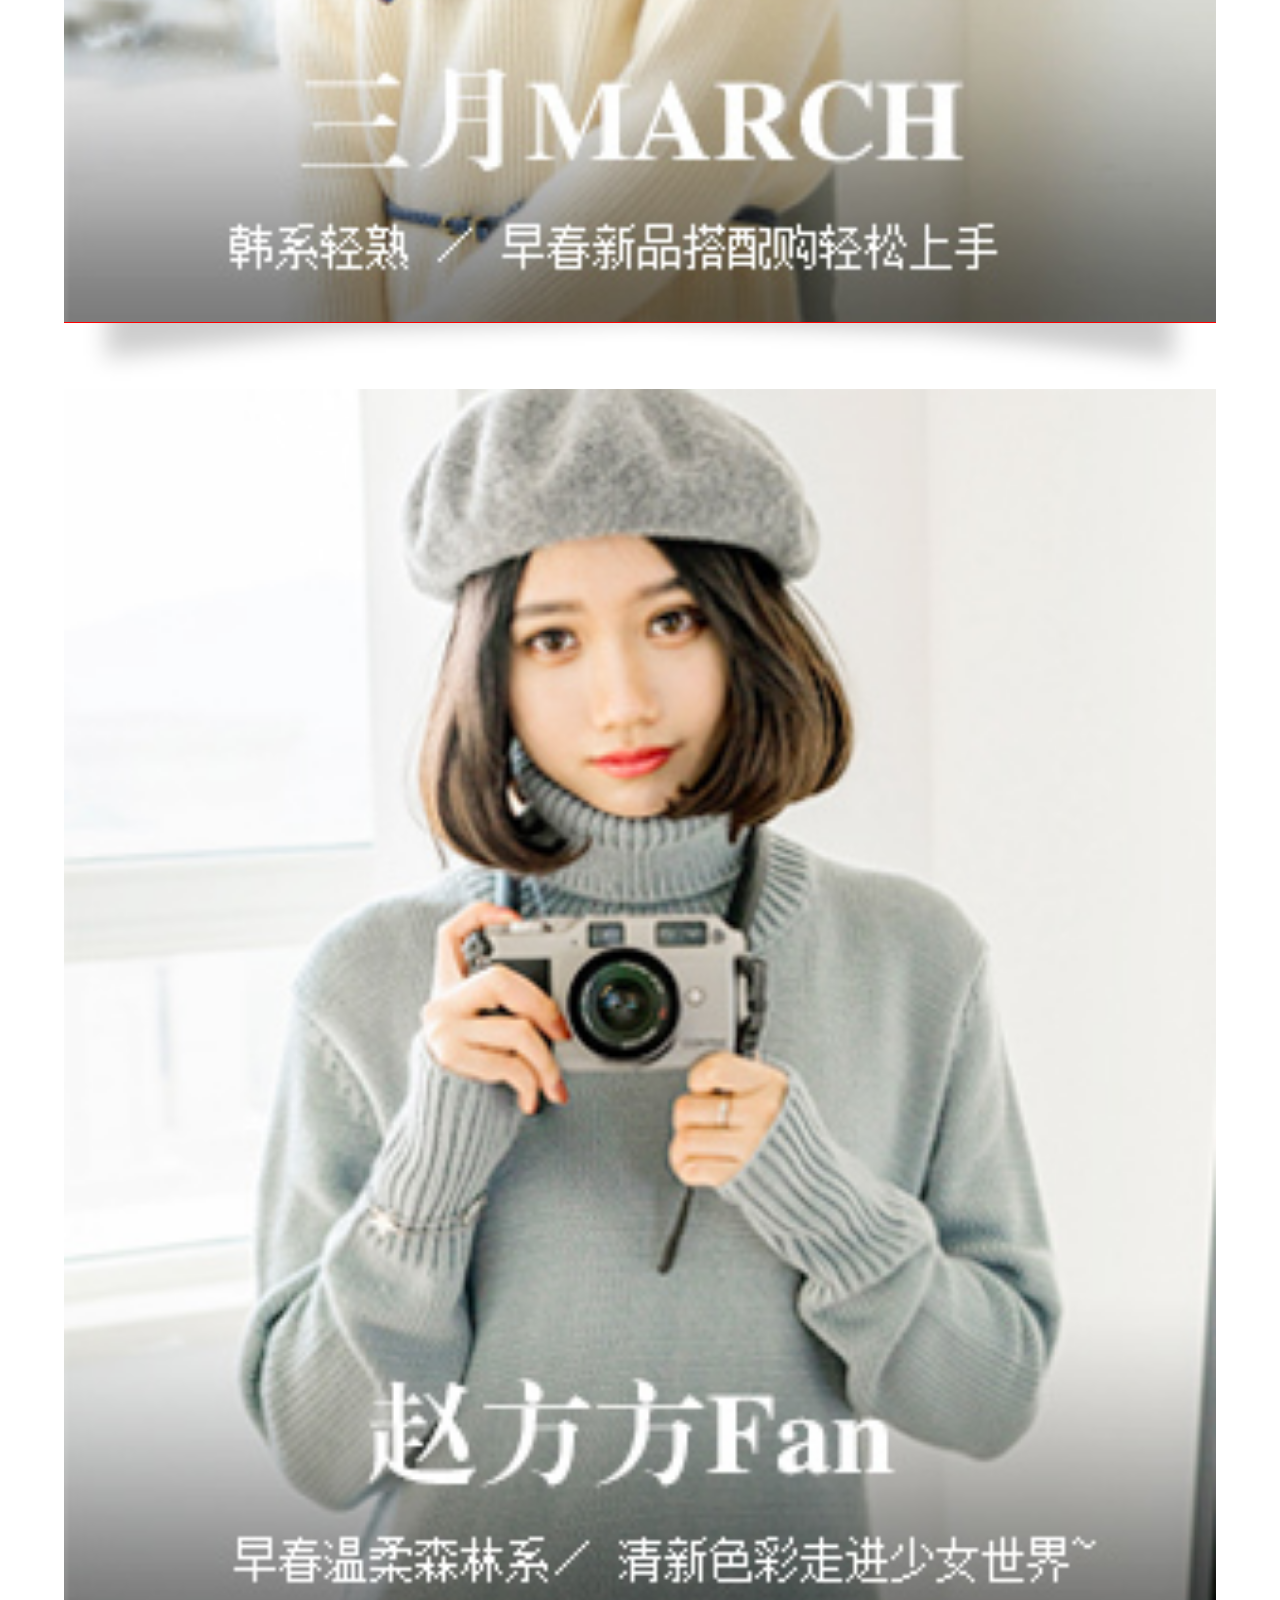
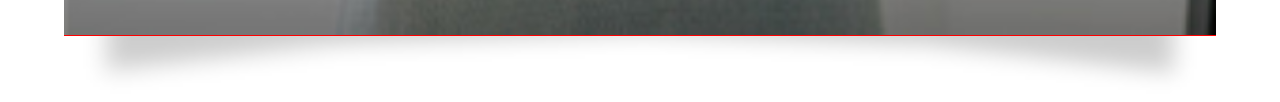
<file: mogujie_m/theme.html>
<!DOCTYPE html>
<html lang="en">
<head>
	<meta charset="UTF-8">
	<meta name="viewport" content="width=device-width">
	<title>蘑菇街-移动端首页</title>
	<link rel="stylesheet" href="css/style.css">
</head>
<body>
	<nav>
		<div>
			<ul>
				<li><a href="index.html">首页</a></li>
				<li class="darkbg"><a>主题</a></li>
				<li><a href="brand.html">品牌</a></li>
				<li><a href="cart.html">购物车</a></li>
			</ul>
		</div>
		<div>
			<form action="">
				<input type="search" name="" id="" placeholder="请输入商品名称" required>
				<input type="submit" value="">
			</form>
		</div>
	</nav>
	<article>
		<div class="titlebar">
			<div class="title_side">
				<div class="title_side_left"></div>
				<div class="title_side_center"></div>
				<div class="title_side_right"></div>
			</div>
			<div class="title_center">
				<img src="imgs/xs.png" alt="">
			</div>
			<div class="title_side">
				<div class="title_side_left"></div>
				<div class="title_side_center"></div>
				<div class="title_side_right"></div>
			</div>
		</div>

		<div class="xiangshou">
			<div>
				<img src="imgs/fourth_item1.jpg" alt="">
				<span>韩版套装</span>
			</div>
			<div>
				<img src="imgs/fourth_item2.jpg" alt="">
				<span>显瘦裙子</span>	
			</div>
			<div>
				<img src="imgs/fourth_item3.jpg" alt="">
				<span>卫衣</span>
			</div>			
			<div>
				<img src="imgs/fourth_item4.jpg" alt="">
				<span>衬衫</span>
			</div>
			<div>
				<img src="imgs/fourth_item5.jpg" alt="">
				<span>健身产品</span>
			</div>
			<div>
				<img src="imgs/fourth_item6.jpg" alt="">
				<span>大码T恤</span>
			</div>
		</div>

		<div class="titlebar">
			<div class="title_side">
				<div class="title_side_left"></div>
				<div class="title_side_center"></div>
				<div class="title_side_right"></div>
			</div>
			<div class="title_center">
				<img src="imgs/hrbz.png" alt="">
			</div>
			<div class="title_side">
				<div class="title_side_left"></div>
				<div class="title_side_center"></div>
				<div class="title_side_right"></div>
			</div>
		</div>

		<div class="hongren">
			<img src="imgs/fifth_c1.jpg" alt="">
			<img src="imgs/shadow_bg.png" alt="" class="shadow">
			<img src="imgs/fifth_c2.jpg" alt="">
			<img src="imgs/shadow_bg.png" alt="" class="shadow">
		</div>
	</article>
	<div class="top_back"><a href="#top">TOP</a></div>
</body>
</html>
</file>
<file: mogujie/css/style.css>
@charset "utf-8";
*{
	padding: 0;
	margin: 0;
}
html{
	font-size: 62.5%
}
a:link{
	text-decoration: none;
	color: #666;
	font-size: 1.3rem;
}
a:visited{
	color: #666;
}

#clear{
	clear: both;
}

/* 导航样式 */
nav{
	width: 100%;
	height: 31px;
	background-color: #f2f2f2;
	min-width: 1240px;
}
#navbar{
	text-align: right;
	width: 1240px;
	margin: 0 auto;
}
#navbar ul{
	list-style-type: none;
	
}

#navbar li{
	display: inline;
	line-height: 31px;
	padding: 2px 15px;
}

#storeSel{
	border: 1px solid #ddd;
	display: inline-block;
	position: absolute;
	left: 1198px;
	top: 28px;
	width: 118px;
	text-align: center;
	background-color: #f2f2f2;
	display: none;
}
#serviceSel{
	border: 1px solid #ddd;
	display: inline-block;
	position: absolute;
	left: 1096px;
	top: 28px;
	width: 100px;
	text-align: center;
	background-color: #f2f2f2;
	display: none;
}

.splitLine{
	border-left: 2px solid #ddd;
}

.myorder:before{
	content: "";
	display: inline-block;
	width: 14px;
	height: 22px;
	background: url(../imgs/navi.png) no-repeat 0 -212px;
	margin-right: 5px;
	position: relative;
	top:1px;
}

.cart:before{
	content: "";
	display: inline-block;
	width: 17px;
	height: 15px;
	background: url(../imgs/navi.png) no-repeat 0 -112px;
	margin-right: 5px;
	position: relative;
	top:2px;
}

.service:after{
	content: "";
	display: inline-block;
	width: 7px;
	height: 8px;
	background: url(../imgs/navi.png) no-repeat 0 -31px;
	margin-left: 5px;
}

.store:before{
	content: "";
	display: inline-block;
	width: 19px;
	height: 19px;
	background: url(../imgs/navi.png) no-repeat 0 -257px;
	margin-right: 5px;
	position: relative;
	top:4px;
}

.store:after{
	content: "";
	display: inline-block;
	width: 7px;
	height: 8px;
	background: url(../imgs/navi.png) no-repeat 0 -31px;
	margin-left: 5px;
}

/* 搜索栏样式 */
.header{
	width: 1240px;
	height: 107px;
	margin:5px auto;

}
.header div{
	display: inline-block;
	float: left;
}

/* logo样式 */
.logo{
	width: 207px;
	height: 51px;
	margin-top: 20px;
}

/* 搜索框样式 */
.searchwrap{
	width:526px;
	margin: 21px 260px 21px 150px;
}
.searchwrap>div{
	float: left;
}
.keywords{
	font-size: 1.3rem;
	color:#999;
	width:526px;
}
.searchbox{
	width: 529px;
	height: 32px;
	margin: 10px 0;
}
.searchbox>div{
	float: left;
}
.searchbox>div:first-child{
	width: 63px;
	height: 30px;
	border:1px solid #3a3a3a;
	border-right:0;
	font-size: 1.5rem;
}
.searchbox>div:first-child>span{
	height: 30px;
	line-height: 30px;
	color: #666;
	margin-left: 6px;

}

.searchbox>div:first-child>span:after{
	content: "";
	display: inline-block;
	width: 7px;
	height: 8px;
	background: url(../imgs/navi.png) no-repeat 0 -31px;
	margin-left: 5px;
}
	
.searchbox>div:first-child select{
	width: 53px;
	height: 30px;
	border: 0;
	font-size: 1.5rem;
	float: right;
}
.searchbox>div:first-child select:focus{
	outline: none;
}
.searchbox>div:nth-child(2){
	width: 400px;
	height: 30px;
	border-top:1px solid #3a3a3a;
	border-bottom:1px solid #3a3a3a;
}
.searchbox>div:nth-child(2) input{
	width: 400px;
	height: 30px;
	border:0;
	font-size: 1.5rem;
}
.searchbox>div:nth-child(2) input:focus{
	outline: none;
}
.searchbox>div:nth-child(3){
	width: 65px;
	height: 22px;
	background-color: #3a3a3a;
	padding: 5px 0;
}
.searchbox>div:nth-child(3) div{
	width: 20px;
	height: 20px;
	background: url(../imgs/navi.png) no-repeat 0 -63px;
	margin: 0 23px;
}
.keywords span{
	margin-right: 10px;
}
#searchSel{
	width: 33px;
	height: 50px;
	padding:0 21px;
	color: #666;
	border:1px solid #ddd; 
	font-size: 1.5rem;
	margin-left: -1px;
	position: absolute;
	background-color: #eee;
}

#searchSel span{
	height: 25px;
	width: 33px;
	line-height: 25px;
	float: left;
}
/* 二维码样式 */
.qrcode{
	width: 80px;
	padding: 5px;
	border-radius: 3px;
	border:1px solid #ddd;
	text-align: center;
	font-size: 1.3rem;
	color: #444;
}
.qrcode img{
	width: 80px;
}

/* 菜单&banner样式 */
.menu_top{
	width: 100%;
	min-width: 1240px;
	border-bottom: 1px solid #f46;
}
.menu_top>div{
	width: 1240px;
	height: 28px;
	margin:0 auto;
}
.menu_top span{
	padding:12px 40px;
	text-align: center;
	font-size: 1.6rem;
	font-weight: bold;

}
.menu_top span:first-child{
	padding: 12px 84px;
	border-radius: 5px 5px 0 0;
	background-color: #f46;
	color: #fff;
}

.menu{
	width: 1240px;
	margin: 0 auto 30px;

}
.menu_left{
	width: 230px;
	border:1px solid #f46;
	border-top: 0;
	float: left;
}
.menu_left>div{
	width: 210px;
	padding: 13px 0;
	margin:0 10px;
	border-bottom: 1px dotted #c7c7c7;
	font-size: 1.5rem;
}
.menu_left div:last-child{
	border:0;
}
.menu_left div span{
	padding: 0 4px;
	float: left;
}
.menu_left div span:first-child a{
	font-size: 1.6rem;
	font-weight: bold;
}
.menu_left div span:first-child a:link{
	color: #333;
}
.menu_left div span:first-child a:visited{
	color: #333;
}
.menu_left div span:nth-child(3){
	border-right: 1px solid #ddd;
	border-left: 1px solid #ddd;
}


.banner{
	width: 1008px;
	float: left;
}
.banner div{
	float: left;
}
.banner_left{
	width: 715px;
	height: 530px;
	margin: 29px 29px 0;
}
.banner_right{
	width: 233px;
	height: 528px;
	border: 1px solid #ddd;
	margin-top: 29px;
}
.banner_right img:first-child{
	margin: 22px 27px 0px 26px;
	padding-bottom: 22px;
	border-bottom: 1px dotted #ddd;
}
.banner_right img:nth-child(2){
	margin: 21px 27px 22px 26px;
}


/* 限时抢购样式 */
.xsqg{
	width: 1240px;
	height: 300px;
	border-top:1px solid black;
	margin:10px auto;
	overflow: hidden;
}

.xsqg section{
	display: inline-block;
}

.xsqg section:first-child{
	width: 223px;
	margin: 0 0 3px;
	padding: 20px 0 0;
	border-left: 1px solid #ddd;
	border-right: 1px solid #ddd;
}
.timer img{
	margin-left: 10px;
}
.timer div{
	display: inline-block;
	position: relative;
	top: 2px;
}
.timer span[id]{
	display: inline-block;
	width: 24px;
	height:24px;
	background-color: rgb(251,41,84);
	font-size:1.4rem;
	color: #fff;
	text-align: center;
	line-height: 26px;
	border-radius: 3px;
}

.timer span:not([id]){
	color:rgb(251,41,84);
	font-size:1.5rem;
	line-height: 30px;
}
.xsqg .xsqg_pic{
	width: 223px;
	height:250px;
	background-color: #f46;
}

.xsqg .xsqg_pic img{
	width: 100%;
	height:245px;
}
.xsqg .price{
	position: relative;
	top:-96px;
	left:134px;
	padding-top: 23px;
	width:76px;
	height:76px;
	background: url(../imgs/bg_combo.png) no-repeat 0 -310px;
}
.xsqg .price span{
	display: block;
	width: 76px;
	height:15px;
	color:#fff;
	font-size: 1.4rem;
	
	text-align: center;
}

/* 特卖团购样式 */
.xsqg section:nth-child(2){
	width: 335px;
	height: 300px;
	position: relative;
	top: -50px;
	margin: 0 24px;
}

/* 剁手特卖 */
.xsqg section:nth-child(3){
	width: 240px;
	height: 300px;
	position: relative;
	top: -50px;
	margin-right: 23px;
}

/* 超值9.9 */
.xsqg section:nth-child(4){
	width: 360px;
	height: 300px;
	position: relative;
	top: -50px;
}

.xsqg section:nth-child(4) img:first-child{
	margin-bottom: 8px;
}

/* 品牌馆样式 */
.frame1,.frame2{
	width: 1240px;
	margin: 30px auto;
	/* background-color: #ccc;  */  /* 删除 */
}
/* 标题样式 */
.titlebar{
	width: 100%;
	float: left;
	margin-bottom: 20px;
}

.titlebar div{
	display: inline-block;
	float: left;
}

.title_side{
	margin-top: 9px;
}

.title_side_left{
	margin-left: 5px;
	width: 12px;
	height: 12px;
	background: url(../imgs/bg_split.png) no-repeat;

}

.title_side_center{
	width: 492px;
	height: 12px;
	background: url(../imgs/bg_split.png) repeat 0 -12px;
}

.title_side_right{
	margin-right:6px;
	width: 12px;
	height: 12px;
	background: url(../imgs/bg_split.png) no-repeat 0 -24px; 
}

.title_center{
	width: 186px;
	height:25px;
}

.frame1_left,.frame2_left{
	border:1px solid #ddd;
	float: left;
	width: 223px;
	margin-right: 34px;
}

.frame1_center{
	width: 305px;
	float: left;
}

.frame1_right{
	width: 676px;
	float: left;
}

.frame1_right table{
	width: 676px;
	border-spacing: none;
	border-collapse: collapse;
}

.frame1_right td{
	width: 224px;
	height: 249px;
	border:1px solid #ddd;	
}


.frame1_pic1{
	float: left;
	margin: 21px 20px;
	width: 183px;
	height: 213px;
	overflow: hidden;
}

.frame1_pic2{
	float: left;
	width: 305px;
	height: 501px;
	overflow: hidden;
}

.frame1_table1{
	float: left;
	width: 223px;
}


.frame1_table1 div{
	float:left;
	width:111px;
	height: 60px;
}

.frame1_table1 div:nth-child(odd){
	border-top: 1px solid #ddd;
}
.frame1_table1 div:nth-child(even){
	border-top: 1px solid #ddd;
	border-left: 1px solid #ddd;
}
.frame1_right div{
	float: left;
	width:224px;
	height: 249px;
}
.frame1_right td img{
	margin:20px 19px 10px;
}

.frame1_right td p{
	font-size: 1.4rem;
	text-align: center;
}

/* 红人样式 */
.frame2_pic{
	width: 170px;
	height: 170px;
	padding: 20px 27px 10px 26px;
	background-color: #fcfcfc;
}

.frame2_table{
	margin: 5px auto 10px;
}

.frame2_table tr{
	height: 30px;
}

.frame2_table td{
	width: 74px;
	text-align: center;
}

.frame2_right{
	width: 305px;
	float: left;
	margin-right: 33px;
}

.frame2 div:nth-child(5){
	margin-right: 0px;
}

.frame2_right div:nth-child(2){
	margin:25px 0 10px;
}

.frame2_right .aside_word{
	display: inline-block;
	font-size: 1.4rem;

}

.frame2_right span{
	display: block;
	margin-left: 5px;
}

.frame2_right span:first-child{
	margin-bottom: 10px;
}

.frame2_right span:nth-child(2){
	color: #999;
	margin-top: 10px;
}

/* 底部样式 */
.foot{
	width: 100%;
	min-width: 1240px;
	border-top: 1px solid #ddd;
	margin: 100px 0 0;
	background: #fbfbfb;

}
.footwrap{
	width: 1240px;
	margin:0 auto;
	padding: 40px 0 6px 1px;
	font-size: 1.3rem;
}
.foot_info{
	width: 260px;
	margin-left: 60px;
	float: left;
}
.foot_info div{
	margin-top: 2px;
}
.foot_info p{
	height: 16px;
	line-height: 16px;
	margin-top: 5px;
	color: #999;
}
.foot_link{
	width: 900px;
	float: left;
}
.foot_link dl{
	display: inline-block;
	margin-left:95px;
	float: left;
}
.foot_link dt{
	padding-bottom: 3px;
	color: #333;
	font-weight: 700;
}
.foot_link dd{
	height: 14px;
	margin-top: 8px;
	color: #666;

}
.identify1{
	display: inline-block;
	width: 30px;
	height: 30px;
	margin-right: 10px;
}
.identify2{
	display: inline-block;
	width: 128px;
	height: 76px;
	margin-right: 10px;
}
.identify3{
	display: inline-block;
	width: 68px;
	height: 76px;
	margin-right: 10px;
}
.identify1 div{
	content: "";
	width: 30px;
	height: 30px;
	background: url(../imgs/split.png) no-repeat -498px -48px;
}
.identify2 div{
	content: "";
	width: 128px;
	height: 76px;
	background: url(../imgs/split.png) no-repeat -255px -51px;
}
.identify3 div{
	content: "";
	width: 68px;
	height: 76px;
	background: url(../imgs/split.png) no-repeat -407px -51px;
}

.links{
	width: 1120px;
	margin:10px auto;
	border-top: 1px solid #e5e5e5;
	padding-top: 10px;
	padding-bottom: 0;
	
}
.links ul{
	list-style-type: none;
}

.links li{
	display: inline;
	color: #333;
	padding: 0px 12px;
	font-size:1.2rem;
}
</file>
<file: mogujie_m/css/style.css>
@charset "utf-8";

:root{
	font-size: 625%;
}

*{
	margin: 0;
	padding: 0;
}
a:link{
	text-decoration: none;
}
#clear{
	clear: both;
}

nav{
	position: fixed;
	top:0;
	left:0;
	width: 100%;
}

nav ul{
	list-style-type: none;
	height: .3rem; 
	background-color: #eeeeee;
}
nav ul li{
	display: inline-block;
	width: 25%;
	float: left;
	text-align: center;
	line-height: .3rem;
	font-size: .18rem;
}
.darkbg{
	background-color: #000;
}
nav ul li a{
	color: #555;
}
nav ul li a:not([href]){
	color: #fff;
}
nav div:last-child{
	height: .3rem;
	background-color: #d3d3d3;
	font-size: .2rem;
	line-height: .3rem;
}
nav form{
	height: .3rem;
}

nav form input[type="search"]{
	font-size:.18rem;
	outline: none;
	border-radius: .07rem;
	border:none;
	width:80%;
	padding: .03rem 0;
	margin-left: .15rem;
}
nav form input[type="submit"]{
	width: .2rem;
	height:.22rem;
	border:none;
	background: url(../imgs/search_100x400.png) no-repeat 0 -60px;
	outline: none;
	margin: .009rem .12rem;
}

article{
	margin-top: .6rem;
}

article>div{
	width:100%;
	float: left;
	margin-bottom: .05rem;
}

article>div>img{
	width: 100%;
	float: left;
}

/* 首页样式 */
.xsqg{
	width: 100%;
}

.xsqg_left,.xsqg_right{
	width: 50%;
	float: left;
	height: 2rem;
}
.timer,.xsqg_pic{
	width: 100%;
	float: left;
}
.timer{
	margin-bottom: .05rem;
}
.timer img{
	width: 42%;
	float: left;
	margin: 0 .05rem;
}
.timer div{
	margin-left: .03rem;
	width: 50%;
	float: left;
}
.timer div span{
	margin: 0 .01rem;
	float: left;
}
.xsqg_pic img{
	width: 100%;
	float: left;
}
.timer span[id]{
	display: inline-block;
	width: .18rem;
	height:.2rem;
	background-color: rgb(251,41,84);
	font-size: .12rem;
	color: #fff;
	text-align: center;
	line-height: .2rem;
}

.timer span:not([id]){
	color:rgb(251,41,84);
	font-size: .12rem;
	line-height: .2rem;
}
.price{
	position: relative;
	top:-1rem;
	left:.7rem;
	padding-top: .18rem;
	width:.75rem;
	height:.75rem;
	float: left;
	background: url(../imgs/bg_combo.png) no-repeat 0 -310px;
}
.xsqg .price span{
	display: block;
	width: .75rem;
	height: .2rem;
	color:#fff;
	font-size: .14rem;
	text-align: center;
	float: left;
}

.xsqg_right img{
	width: 100%;
    height: 100%;
	float: left;
}
/* 首页样式结束 */

/* 主题样式 */

/* 标题样式 */
.titlebar{
	width: 100%;
	float: left;
	margin: .05rem 0;
}

.titlebar div{
	display: inline-block;
	float: left;
}

.title_side{
	margin-top: .09rem;
}

.title_side_left{
	width: .12rem;
	height: .12rem;
	background: url(../imgs/bg_split.png) no-repeat;

}

.title_side_center{
	width: .68rem;
	height: .12rem;
	background: url(../imgs/bg_split.png) repeat 0 -12px;
}

.title_side_right{
	width: .12rem;
	height: .12rem;
	background: url(../imgs/bg_split.png) no-repeat 0 -24px; 
}

.title_center{
	width: 50%;
}
.title_center img{
	width: 100%;
	float: left;
}

.xiangshou div{
	width: 50%;
	float: left;
	margin-top: .15rem;
}

.xiangshou img{
	width: 100%;
	float: left;
}
.xiangshou span{
	font-size: .14rem;
	width: 100%;
	float: left;
	text-align: center;
}
.hongren{
	width: 90%;
	margin: 0 5%;
}
.shadow{
	border-top: 1px solid red;
}
/* 主题样式结束 */

/* 品牌样式 */
.brand_bg{
	background-color: #d3d3d3;
	padding: .1rem 0;
}

.brand_title{
	width: 30%;
	margin:0 35%;
	height: .5rem;
	background-color: #fff;
	border-radius: .4rem;
	font-size: .2rem;
	text-align: center;
	line-height: .5rem;
	margin-bottom: -.3rem;
}

.brand_body{
	background-color: #fff;
	width: 80%;
	margin: 0 10%;
	padding-top: .3rem;
}

.brand_body table{
	margin:0 auto;
	border-collapse: collapse;
}

.brand_body td{
	border:1px solid #d3d3d3;
	width: 2rem;
	padding: 0 .18rem;
}
.brand_body img{
	float: left;
}
.brand_shadow{
	width: 80%;
	margin: 0 auto .3rem;
	border-top: 1px solid red;

}
.brand_shadow img{
	width: 100%;
	float: left;	
}
/* 品牌样式结束 */

/* 返回顶部样式 */
.top_back{
	font-size: .2rem;
	position:fixed;
	right:0px;
	bottom:15px;
	background-color:#000;
	color:#fff;
	width:40px;
}

.top_back a{
	color:white;
}
</file>
